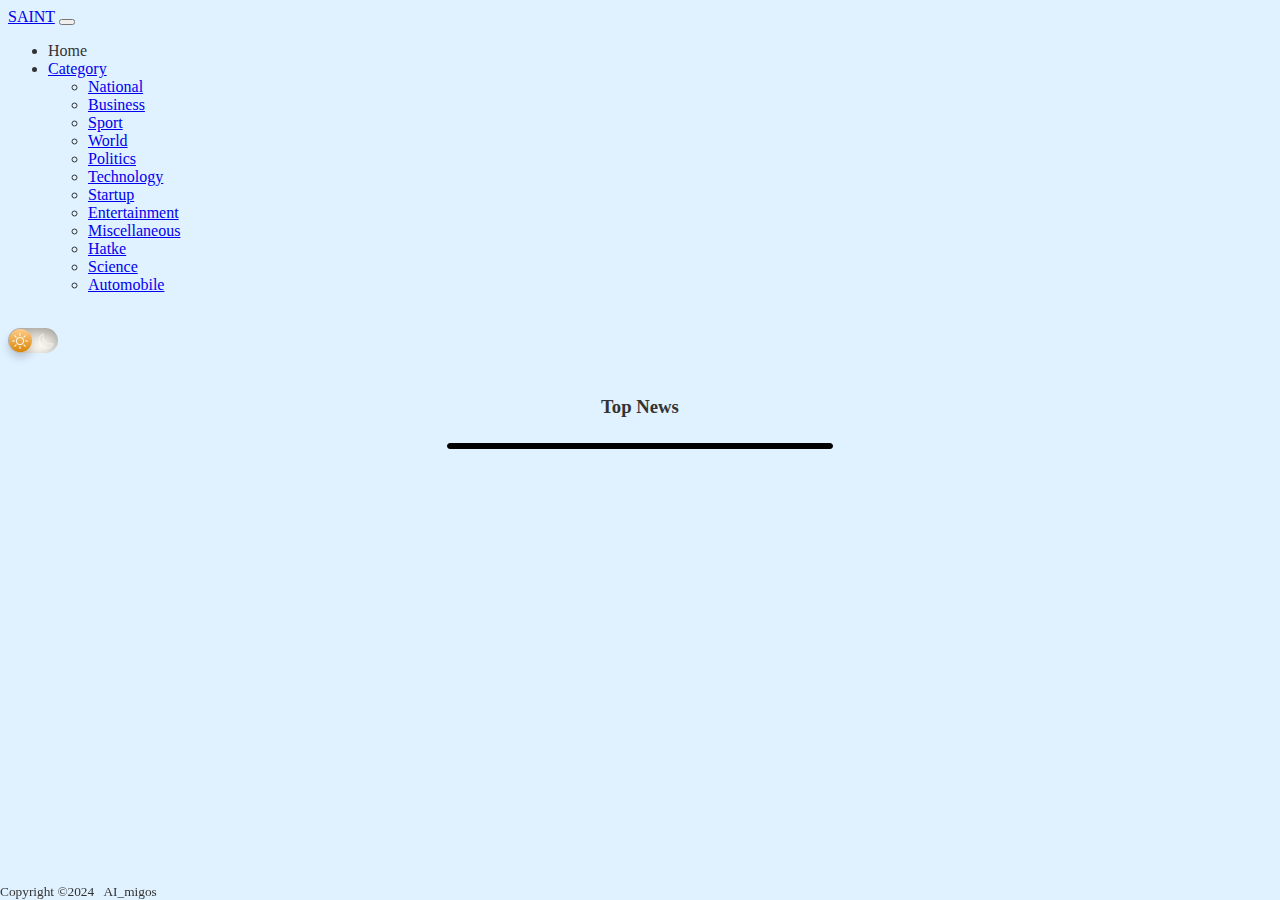
<file: Resources/NEWS/index.html>
<!DOCTYPE html>
<html lang="en">

<head>
  <meta charset="utf-8" />
  <meta name="viewport" content="width=device-width, initial-scale=1" />
  <title>News Website</title>
  <!-- favicon -->
  <link rel="icon" type="image/png" href="/img/favicon.png" sizes="32x32" />
  <!-- Bootsratp CSS -->
  <link href="https://cdn.jsdelivr.net/npm/bootstrap@5.2.0-beta1/dist/css/bootstrap.min.css" rel="stylesheet"
    integrity="sha384-0evHe/X+R7YkIZDRvuzKMRqM+OrBnVFBL6DOitfPri4tjfHxaWutUpFmBp4vmVor" crossorigin="anonymous" />
  <link rel="stylesheet" href="https://cdnjs.cloudflare.com/ajax/libs/font-awesome/6.3.0/css/all.min.css">

  <!-- Local CSS -->
  <link rel="stylesheet" href="style.css" />
</head>

<body>
  <!-- This is Bootsratp Nav bar -->
  <nav id="navbar">
    <nav class="navbar navbar-dark navbar-expand-lg bg-dark">
      <div class="container-fluid">
        <a class="navbar-brand" href="#">SAINT</a>
        <button class="navbar-toggler" type="button" data-bs-toggle="collapse" data-bs-target="#navbarSupportedContent"
          aria-controls="navbarSupportedContent" aria-expanded="false" aria-label="Toggle navigation">
          <span class="navbar-toggler-icon"></span>
        </button>
        <div class="collapse navbar-collapse" id="navbarSupportedContent">
          <ul class="navbar-nav me-auto mb-2 mb-lg-0">
            <li class="nav-item">
              <a class="nav-link active" aria-current="page" onclick="getNews('all')">Home</a>
            </li>
            <li class="nav-item dropdown">
              <a class="nav-link dropdown-toggle" href="#" id="navbarDropdown" role="button" data-bs-toggle="dropdown"
                aria-expanded="false">
                Category
              </a>
              <ul id="webList" class="dropdown-menu" aria-labelledby="navbarDropdown">
                <li onclick="sendCategory(this.id)" id="0">
                  <a class="dropdown-item" href="#">National</a>
                </li>
                <li onclick="sendCategory(this.id)" id="1">
                  <a class="dropdown-item" href="#">Business</a>
                </li>
                <li onclick="sendCategory(this.id)" id="2">
                  <a class="dropdown-item" href="#">Sport</a>
                </li>
                <li onclick="sendCategory(this.id)" id="3">
                  <a class="dropdown-item" href="#">World</a>
                </li>
                <li onclick="sendCategory(this.id)" id="4">
                  <a class="dropdown-item" href="#">Politics</a>
                </li>
                <li onclick="sendCategory(this.id)" id="5">
                  <a class="dropdown-item" href="#">Technology</a>
                </li>
                <li onclick="sendCategory(this.id)" id="6">
                  <a class="dropdown-item" href="#">Startup</a>
                </li>
                <li onclick="sendCategory(this.id)" id="7">
                  <a class="dropdown-item" href="#">Entertainment</a>
                </li>
                <li onclick="sendCategory(this.id)" id="8">
                  <a class="dropdown-item" href="#">Miscellaneous</a>
                </li>
                <li onclick="sendCategory(this.id)" id="9">
                  <a class="dropdown-item" href="#">Hatke</a>
                </li>
                <li onclick="sendCategory(this.id)" id="10">
                  <a class="dropdown-item" href="#">Science</a>
                </li>
                <li onclick="sendCategory(this.id)" id="11">
                  <a class="dropdown-item" href="#">Automobile</a>
                </li>
              </ul>
            </li>
          </ul>
              <div class="form-check form-switch">
                <input type="checkbox" id="darkModeToggle">
                <label class="form-check-label" for="darkModeToggle">
                  <svg class="moon"  xmlns="http://www.w3.org/2000/svg"
                  width="16" height="16"
                    viewBox="0 0 512 512">
                    <path fill="#fff"
                      d="M268.279,496c-67.574,0-130.978-26.191-178.534-73.745S16,311.293,16,243.718A252.252,252.252,0,0,1,154.183,18.676a24.44,24.44,0,0,1,34.46,28.958,220.12,220.12,0,0,0,54.8,220.923A218.746,218.746,0,0,0,399.085,333.2h0a220.2,220.2,0,0,0,65.277-9.846,24.439,24.439,0,0,1,28.959,34.461A252.256,252.256,0,0,1,268.279,496ZM153.31,55.781A219.3,219.3,0,0,0,48,243.718C48,365.181,146.816,464,268.279,464a219.3,219.3,0,0,0,187.938-105.31,252.912,252.912,0,0,1-57.13,6.513h0a250.539,250.539,0,0,1-178.268-74.016,252.147,252.147,0,0,1-67.509-235.4Z"
                      class="ci-primary"></path>
                  </svg>
                  <svg class="sun"  xmlns="http://www.w3.org/2000/svg" width="16"
                    height="16" fill="currentColor" class="bi bi-sun" viewBox="0 0 16 16">
                    <path
                      d="M8 11a3 3 0 1 1 0-6 3 3 0 0 1 0 6zm0 1a4 4 0 1 0 0-8 4 4 0 0 0 0 8zM8 0a.5.5 0 0 1 .5.5v2a.5.5 0 0 1-1 0v-2A.5.5 0 0 1 8 0zm0 13a.5.5 0 0 1 .5.5v2a.5.5 0 0 1-1 0v-2A.5.5 0 0 1 8 13zm8-5a.5.5 0 0 1-.5.5h-2a.5.5 0 0 1 0-1h2a.5.5 0 0 1 .5.5zM3 8a.5.5 0 0 1-.5.5h-2a.5.5 0 0 1 0-1h2A.5.5 0 0 1 3 8zm10.657-5.657a.5.5 0 0 1 0 .707l-1.414 1.415a.5.5 0 1 1-.707-.708l1.414-1.414a.5.5 0 0 1 .707 0zm-9.193 9.193a.5.5 0 0 1 0 .707L3.05 13.657a.5.5 0 0 1-.707-.707l1.414-1.414a.5.5 0 0 1 .707 0zm9.193 2.121a.5.5 0 0 1-.707 0l-1.414-1.414a.5.5 0 0 1 .707-.707l1.414 1.414a.5.5 0 0 1 0 .707zM4.464 4.465a.5.5 0 0 1-.707 0L2.343 3.05a.5.5 0 1 1 .707-.707l1.414 1.414a.5.5 0 0 1 0 .708z"
                      fill="#fff9e5"></path>
                  </svg>
                </label>
        </div>
      </div>
    </nav>
  </nav>
  <!-- This is basic header of website -->
  <div class="head container">
    <h3>
      Top News <span class="badge text-bg-secondary"></span>
    </h3>
    <span class="line"></span>
  </div>
  <!-- This is div where all the News are Fetched from API -->
  <div id="newsBox"></div>
  <div id="spinner" class="mySpin spinner-border text-warning"></div>
  <!-- This is Basic Dark Fotter -->
  <footer id="sticky-footer" class="flex-shrink-0 py-2 bg-dark text-white-50">
    <div class="container text-center">
      <small>Copyright &copy;2024 &nbsp; AI_migos</small>
    </div>
  </footer>

  <!-- Bootsratp js -->
  <script src="app.js"></script>
  <script src="https://cdn.jsdelivr.net/npm/bootstrap@5.2.0-beta1/dist/js/bootstrap.bundle.min.js"
    integrity="sha384-pprn3073KE6tl6bjs2QrFaJGz5/SUsLqktiwsUTF55Jfv3qYSDhgCecCxMW52nD2"
    crossorigin="anonymous"></script>
  <script src="https://cdn.jsdelivr.net/npm/@popperjs/core@2.11.5/dist/umd/popper.min.js"
    integrity="sha384-Xe+8cL9oJa6tN/veChSP7q+mnSPaj5Bcu9mPX5F5xIGE0DVittaqT5lorf0EI7Vk"
    crossorigin="anonymous"></script>
</body>

</html>
</file>
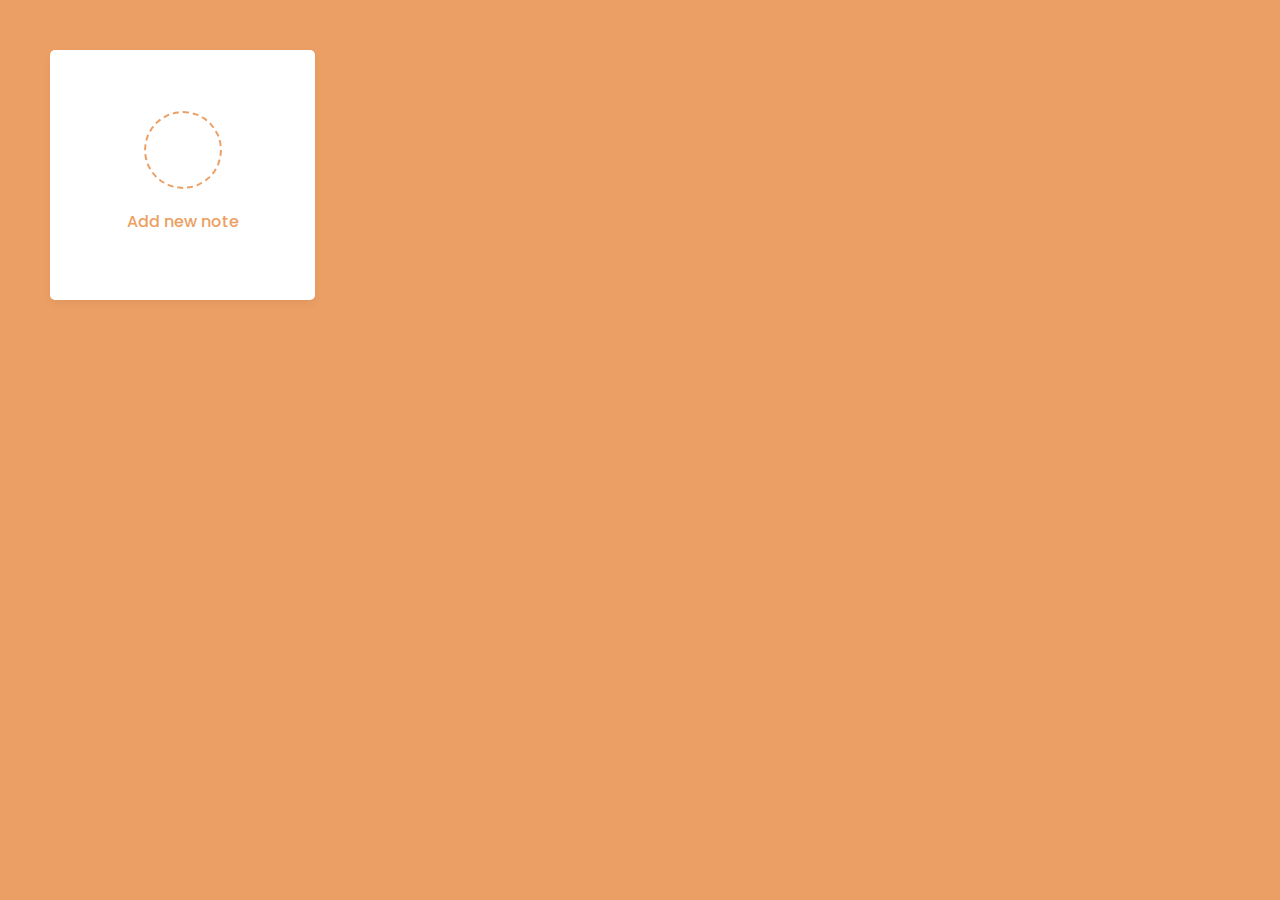
<file: Resources/Notes/index.html>
<!DOCTYPE html>

<html lang="en" dir="ltr">
  <head>
    <meta charset="utf-8">  
    <title>Notes l</title>
    <link rel="stylesheet" href="style.css">
    <meta name="viewport" content="width=device-width, initial-scale=1.0">
    <!-- Iconscout Link For Icons -->
    <link rel="stylesheet" href="https://unicons.iconscout.com/release/v4.0.0/css/line.css">
  </head>
  <body>
    <div class="popup-box">
      <div class="popup">
        <div class="content">
          <header>
            <p></p>
            <i class="uil uil-times"></i>
          </header>
          <form action="#">
            <div class="row title">
              <label>Title</label>
              <input type="text" spellcheck="false">
            </div>
            <div class="row description">
              <label>Description</label>
              <textarea spellcheck="false"></textarea>
            </div>
            <button></button>
          </form>
        </div>
      </div>
    </div>
    <div class="wrapper">
      <li class="add-box">
        <div class="icon"><i class="uil uil-plus"></i></div>
        <p>Add new note</p>
      </li>
    </div>

    <script src="script.js"></script>
    
  </body>
</html>
</file>
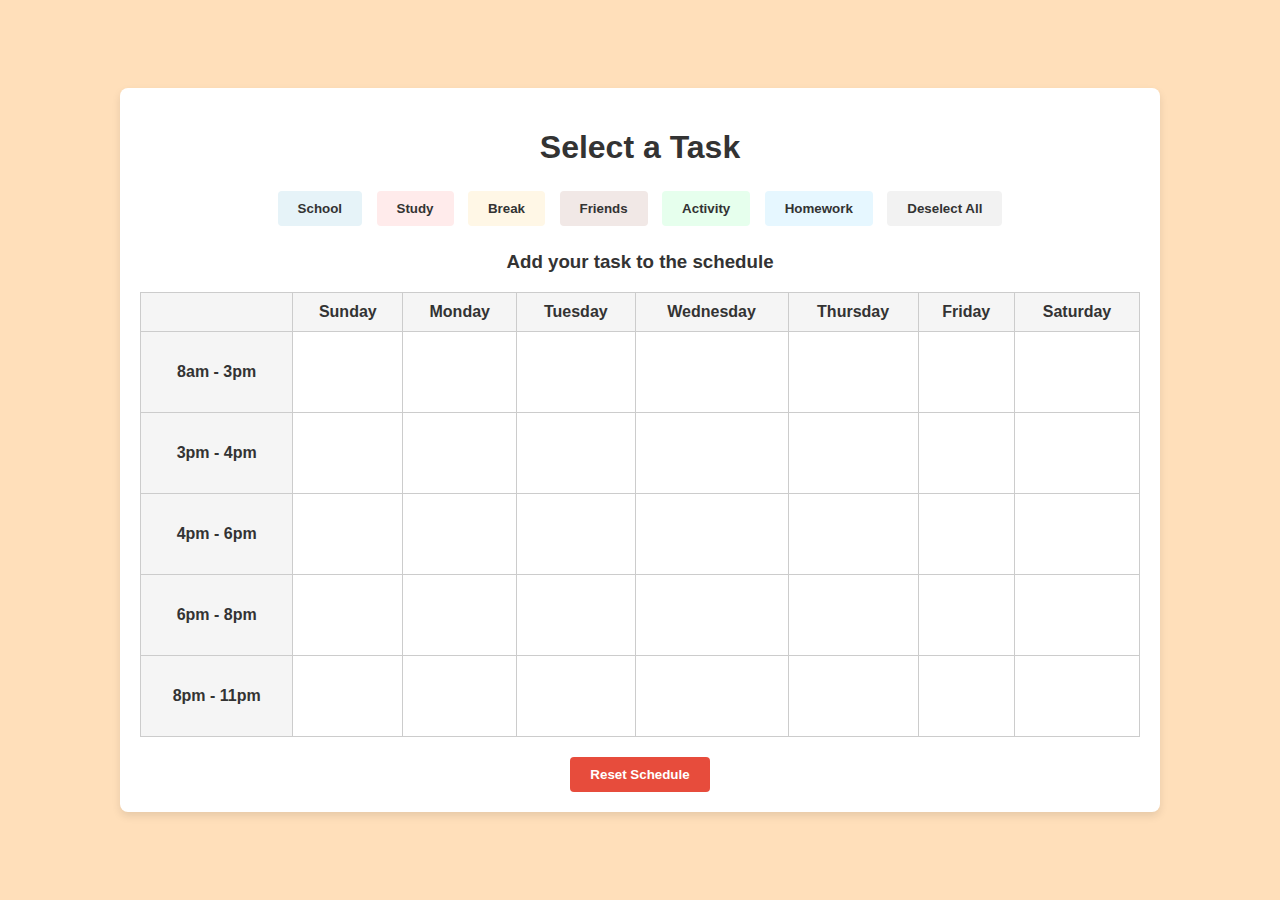
<file: Resources/Schedular/index (3).html>
<!DOCTYPE html>
<html lang="en">
<head>
    <meta charset="UTF-8">
    <meta name="viewport" content="width=device-width, initial-scale=1.0">
    <title>Weekly Scheduler</title>
    <style>
        body {
            font-family: Arial, sans-serif;
            background-color: #ffdfba; /* Light background color */
            color: #333; /* Dark text color */
            margin: 0;
            padding: 0;
            display: flex;
            flex-direction: column;
            align-items: center;
            justify-content: center;
            height: 100vh;
        }

        .scheduler-container {
            background-color: #ffffff; /* White background for container */
            color: #333333; /* Dark text color for container */
            padding: 20px;
            border-radius: 8px;
            box-shadow: 0 4px 8px rgba(0, 0, 0, 0.1);
            width: 80%;
            max-width: 1000px;
            text-align: center;
        }

        .scheduler-header h1 {
            margin-bottom: 20px;
        }

        .task-buttons {
            margin-bottom: 20px;
        }

        .task-buttons button {
            margin: 5px;
            padding: 10px 20px;
            border: none;
            border-radius: 4px;
            cursor: pointer;
            color: #333; /* Black text color */
            font-weight: bold;
        }

        .task-buttons .school { background-color: #e6f3f8; }
        .task-buttons .study { background-color: #ffebeb; }
        .task-buttons .break { background-color: #fff7e6; }
        .task-buttons .friends { background-color: #f1e8e6; }
        .task-buttons .activity { background-color: #e6ffed; }
        .task-buttons .homework { background-color: #e6f7ff; }
        .task-buttons .deselect { background-color: #f2f2f2; }

        table {
            width: 100%;
            border-collapse: collapse;
            margin-bottom: 20px;
        }

        table, th, td {
            border: 1px solid #ccc;
        }

        th, td {
            padding: 10px;
            text-align: center;
            color: #333; /* Black text color */
        }

        th {
            background-color: #f5f5f5;
        }

        td {
            height: 60px;
            background-color: #ffffff; /* Lighter background for cells */
        }

        .reset-btn {
            padding: 10px 20px;
            border: none;
            border-radius: 4px;
            cursor: pointer;
            background-color: #e74c3c;
            color: #fff;
            font-weight: bold;
        }
    </style>
</head>
<body>
    <div class="scheduler-container">
        <div class="scheduler-header">
            <h1>Select a Task</h1>
        </div>
        <div class="task-buttons">
            <button class="school" onclick="selectTask('School')">School</button>
            <button class="study" onclick="selectTask('Study')">Study</button>
            <button class="break" onclick="selectTask('Break')">Break</button>
            <button class="friends" onclick="selectTask('Friends')">Friends</button>
            <button class="activity" onclick="selectTask('Activity')">Activity</button>
            <button class="homework" onclick="selectTask('Homework')">Homework</button>
            <button class="deselect" onclick="selectTask('')">Deselect All</button>
        </div>
        <h3>Add your task to the schedule</h3>
        <table>
            <thead>
                <tr>
                    <th></th>
                    <th>Sunday</th>
                    <th>Monday</th>
                    <th>Tuesday</th>
                    <th>Wednesday</th>
                    <th>Thursday</th>
                    <th>Friday</th>
                    <th>Saturday</th>
                </tr>
            </thead>
            <tbody>
                <tr>
                    <th>8am - 3pm</th>
                    <td onclick="addTask(this)"></td>
                    <td onclick="addTask(this)"></td>
                    <td onclick="addTask(this)"></td>
                    <td onclick="addTask(this)"></td>
                    <td onclick="addTask(this)"></td>
                    <td onclick="addTask(this)"></td>
                    <td onclick="addTask(this)"></td>
                </tr>
                <tr>
                    <th>3pm - 4pm</th>
                    <td onclick="addTask(this)"></td>
                    <td onclick="addTask(this)"></td>
                    <td onclick="addTask(this)"></td>
                    <td onclick="addTask(this)"></td>
                    <td onclick="addTask(this)"></td>
                    <td onclick="addTask(this)"></td>
                    <td onclick="addTask(this)"></td>
                </tr>
                <tr>
                    <th>4pm - 6pm</th>
                    <td onclick="addTask(this)"></td>
                    <td onclick="addTask(this)"></td>
                    <td onclick="addTask(this)"></td>
                    <td onclick="addTask(this)"></td>
                    <td onclick="addTask(this)"></td>
                    <td onclick="addTask(this)"></td>
                    <td onclick="addTask(this)"></td>
                </tr>
                <tr>
                    <th>6pm - 8pm</th>
                    <td onclick="addTask(this)"></td>
                    <td onclick="addTask(this)"></td>
                    <td onclick="addTask(this)"></td>
                    <td onclick="addTask(this)"></td>
                    <td onclick="addTask(this)"></td>
                    <td onclick="addTask(this)"></td>
                    <td onclick="addTask(this)"></td>
                </tr>
                <tr>
                    <th>8pm - 11pm</th>
                    <td onclick="addTask(this)"></td>
                    <td onclick="addTask(this)"></td>
                    <td onclick="addTask(this)"></td>
                    <td onclick="addTask(this)"></td>
                    <td onclick="addTask(this)"></td>
                    <td onclick="addTask(this)"></td>
                    <td onclick="addTask(this)"></td>
                </tr>
            </tbody>
        </table>
        <button class="reset-btn" onclick="resetSchedule()">Reset Schedule</button>
    </div>
    <script>
        let selectedTask = '';

        function selectTask(task) {
            selectedTask = task;
        }

        function addTask(cell) {
            if (selectedTask) {
                cell.innerText = selectedTask;
                cell.style.backgroundColor = getTaskColor(selectedTask);
                cell.style.color = '#333'; /* Black text color */
            }
        }

        function getTaskColor(task) {
            switch (task) {
                case 'School': return '#e6f3f8';
                case 'Study': return '#ffebeb';
                case 'Break': return '#fff7e6';
                case 'Friends': return '#f1e8e6';
                case 'Activity': return '#e6ffed';
                case 'Homework': return '#e6f7ff';
                default: return '#ffffff';
            }
        }

        function resetSchedule() {
            const cells = document.querySelectorAll('td');
            cells.forEach(cell => {
                cell.innerText = '';
                cell.style.backgroundColor = '#fff';
                cell.style.color = '#333';
            });
        }
    </script>
</body>
</html>
</file>
<file: Resources/NEWS/style.css>
@import url('https://fonts.googleapis.com/css2?family=Poppins:wght@300&display=swap');

/* Default (Light) Mode */
:root {
    --background-color: #e0f1ff; /* Light background color */
    --text-color: #333333; /* Dark text color */
    --card-background: rgba(120, 171, 196, 0.204); /* Card background color */
  }
  
  /* Dark Mode */
  body.dark-mode {
    --background-color: #0b105e; /* Dark background color */
    --text-color: #ffffff; /* Light text color */
    --card-background: rgba(0, 0, 0, 0.24); /* Dark card background color */
  }
  body {
    background-color: var(--background-color);
    color: var(--text-color);
  }
  .head {
    display: flex;
    justify-content: center;
    align-items: center;
    flex-direction: column;
    padding: 12px;
    margin: 12px auto;
}


.card-body{
    padding: 1rem;
}

.card-title{
    color: #1e68d7;
    letter-spacing: 1px;
    font-size: 16px;
    font-weight: bold;
    font-family: 'Poppins', sans-serif;
    text-overflow: ellipsis;
    display: -webkit-box;
    -webkit-line-clamp: 2;
    -webkit-box-orient: vertical;  
    max-height: 80px; /* 4 lines at 20px per line */
    white-space: normal;
    overflow: hidden;


}
.card-text{
    max-height: 100px; /* 4 lines at 20px per line */
  overflow: hidden;
  text-overflow: ellipsis;
  letter-spacing: 1px;
  font-family: 'Poppins', sans-serif;
  white-space: normal;
  font-size: 13px;
  display: -webkit-box;
  -webkit-line-clamp: 4;
  -webkit-box-orient: vertical;  
}


.card-author{
    font-weight: bold;
    font-family: 'Poppins', sans-serif;
    letter-spacing: 1px;
    padding-top: 12px;
    font-size: 12px;
}
.card-date{
    font-family: 'Poppins', sans-serif;
    letter-spacing: 1px;
    font-size: 10px;
}

#newsBox {
    display: flex;
    justify-content: center;
align-items: center;
    gap: 2rem;
    flex-wrap: wrap;

}

.newsCard {
    display: flex;
    flex-direction: column;
    background-color: var(--card-background);
    height: 450px;
    width: 360px;
    border-radius: 9px;
    overflow: hidden;
    box-sizing: border-box;
}
.thumnail{
    width: 100%;
    height: 100%;
}

.imageWrapper{
    width: 100%;
    height: 180px;
    object-fit: cover;
}

#img {
    height: 406px;
    width: 721px;
}

.line {
    width: 30vw;
    border: 1px solid black;
    margin: 7px;
    background-color: black;
    height: 4px;
    border-radius: 24px;
}

footer {
    position: fixed;
    left: 0;
    bottom: 0;
    width: 100%;
}

.mySpin {
    margin: 50px auto;
    display: block;
    height: 10vh;
    ;
    width: 10vh;
    ;
    visibility: visible;
}

.card-header{
    border: none;
}

/* Media Quries */

@media only screen and (min-width:844px) and (max-width:1142px){
   
    .newsCard {
        display: flex;
        flex-direction: column;
        background-color: rgba(128, 128, 128, 0.204);
        height: 380px;
        width: 250px;
        border-radius: 9px;
        overflow: hidden;
        box-sizing: border-box;
    }
    .card-title{
        color: #1e68d7;
        letter-spacing: 1px;
        font-size: 14px;
        font-weight: bold;
        font-family: 'Poppins', sans-serif;
        text-overflow: ellipsis;
        display: -webkit-box;
        -webkit-line-clamp: 2;
        -webkit-box-orient: vertical;  
        max-height: 80px; /* 4 lines at 20px per line */
        white-space: normal;
        overflow: hidden;
    
    
    }
    .card-author{
        font-weight: bold;
        font-family: 'Poppins', sans-serif;
        letter-spacing: 1px;
        padding-top: 12px;
        font-size: 8px;
    }
    .card-text{
        max-height: 100px; /* 4 lines at 20px per line */
      overflow: hidden;
      text-overflow: ellipsis;
      letter-spacing: 1px;
      font-family: 'Poppins', sans-serif;
      white-space: normal;
      font-size: 11px;
      display: -webkit-box;
      -webkit-line-clamp: 4;
      -webkit-box-orient: vertical;  
    }
    .imageWrapper{
        width: 100%;
        height: 150px;
        object-fit: cover;
    }
    .card-body{
        padding: 0.5rem;
    }
    
}
label {
    width:50px;
    height:25px;
    position: relative;
    display: block;
    background: #fffdf3;
    border-radius: 50px;
    box-shadow: inset 0px 5px 15px rgba(0,0,0,0.4), inset 0px -5px 15px rgba(255,255,255,0.4);
    cursor: pointer;
  }
  label:after {
    content: "";
    width:23px;
    height: 23px;
    position: absolute;
    top:1px;
    left:1px;
    background: linear-gradient(180deg,#ffcc89,#d8860b);
    border-radius: 50px;
    box-shadow: 0px 5px 10px rgba(0,0,0,0.2);
  }
  input {
    width: 0;
    height: 0;
    visibility: hidden;
  }
  input:checked + label {
    background: #242424;
  }
  input:checked + label:after {
    left: 49px; 
    transform: translateX(-100%); 
    background: linear-gradient(180deg, #777, #3a3a3a);
}
  label, label:after {
    transition: 0.3s
  }
  label:active:after{ 
     width: 30px;
  }
  label svg {
    position: absolute;
    width: 20px;
    top: 4.5px;
    left:2px;
    z-index: 100;
  }
  label svg.sun {
    opacity: 1;
    transition: 0.3s;
  }
  label svg.moon {
    opacity: 0.5;
    left:28px;
    transition: 0.3s;
  }
  input:checked + label svg.sun {
    opacity: 0.2;
  }
  input:checked + label svg.moon {
     opacity: 1;
  }
  .form-switch{
    padding-left: 0;
  }
  .form-check{
    padding-left: 0;
  }
@media only screen and (min-width:492px) and (max-width:842px){

      
    .newsCard {
        display: flex;
        flex-direction: column;
        background-color: rgba(128, 128, 128, 0.204);
        height: 360px;
        width: 230px;
        border-radius: 9px;
        overflow: hidden;
        box-sizing: border-box;
    }
    .imageWrapper{
        width: 100%;
        height: 130px;
        object-fit: cover;
    }
    .card-title{
        color: #1e68d7;
        letter-spacing: 1px;
        font-size: 13px;
        font-weight: bold;
        font-family: 'Poppins', sans-serif;
        text-overflow: ellipsis;
        display: -webkit-box;
        -webkit-line-clamp: 2;
        -webkit-box-orient: vertical;  
        max-height: 80px; /* 4 lines at 20px per line */
        white-space: normal;
        overflow: hidden;
    
    
    }
    .card-text{
        max-height: 100px; /* 4 lines at 20px per line */
      overflow: hidden;
      text-overflow: ellipsis;
      letter-spacing: 1px;
      font-family: 'Poppins', sans-serif;
      white-space: normal;
      font-size: 10px;
      display: -webkit-box;
      -webkit-line-clamp: 4;
      -webkit-box-orient: vertical;  
    }
    .card-author{
        font-weight: bold;
        font-family: 'Poppins', sans-serif;
        letter-spacing: 1px;
        padding-top: 12px;
        font-size: 8px;
    }
}
@media (prefers-color-scheme: dark) {
    body {
      background-color: var(--background-color);
      color: var(--text-color);
    }
    /* Add dark mode specific styles here */
}  
@media only screen and (min-width:400px) and (max-width:490px){

      
    .newsCard {
        display: flex;
        flex-direction: column;
        background-color: rgba(128, 128, 128, 0.204);
        height: 360px;
        width: 80%;
        border-radius: 9px;
        overflow: hidden;
        box-sizing: border-box;
    }
    .imageWrapper{
        width: 100%;
        height: 130px;
        object-fit: cover;
    }
    .card-title{
        color: #1e68d7;
        letter-spacing: 1px;
        font-size: 13px;
        font-weight: bold;
        font-family: 'Poppins', sans-serif;
        text-overflow: ellipsis;
        display: -webkit-box;
        -webkit-line-clamp: 2;
        -webkit-box-orient: vertical;  
        max-height: 80px; /* 4 lines at 20px per line */
        white-space: normal;
        overflow: hidden;
    
    
    }
    .card-text{
        max-height: 100px; /* 4 lines at 20px per line */
      overflow: hidden;
      text-overflow: ellipsis;
      letter-spacing: 1px;
      font-family: 'Poppins', sans-serif;
      white-space: normal;
      font-size: 10px;
      display: -webkit-box;
      -webkit-line-clamp: 4;
      -webkit-box-orient: vertical;  
    }
    .card-author{
        font-weight: bold;
        font-family: 'Poppins', sans-serif;
        letter-spacing: 1px;
        padding-top: 12px;
        font-size: 8px;
    }
}
</file>
<file: Resources/Notes/style.css>
/* Import Google Font - Poppins */
@import url('https://fonts.googleapis.com/css2?family=Poppins:wght@400;500;600;700&display=swap');
*{
  margin: 0;
  padding: 0;
  box-sizing: border-box;
  font-family: 'Poppins', sans-serif;
}
body{
  background: #ec9f64;
}
::selection{
  color: #fff;
  background: #ec9f64;
}
.wrapper{
  margin: 50px;
  display: grid;
  gap: 25px;
  grid-template-columns: repeat(auto-fill, 265px);
}
.wrapper li{
  height: 250px;
  list-style: none;
  border-radius: 5px;
  padding: 15px 20px 20px;
  background: #fff;
  box-shadow: 0 4px 8px rgba(0,0,0,0.05);
}
.add-box, .icon, .bottom-content, 
.popup, header, .settings .menu li{
  display: flex;
  align-items: center;
  justify-content: space-between;
}
.add-box{
  cursor: pointer;
  flex-direction: column;
  justify-content: center;
}
.add-box .icon{
  height: 78px;
  width: 78px;
  color: #ec9f64;
  font-size: 40px;
  border-radius: 50%;
  justify-content: center;
  border: 2px dashed #ec9f64;
}
.add-box p{
  color: #ec9f64;
  font-weight: 500;
  margin-top: 20px;
}
.note{
  display: flex;
  flex-direction: column;
  justify-content: space-between;
}
.note .details{
  max-height: 165px;
  overflow-y: auto;
}
.note .details::-webkit-scrollbar,
.popup textarea::-webkit-scrollbar{
  width: 0;
}
.note .details:hover::-webkit-scrollbar,
.popup textarea:hover::-webkit-scrollbar{
  width: 5px;
}
.note .details:hover::-webkit-scrollbar-track,
.popup textarea:hover::-webkit-scrollbar-track{
  background: #f1f1f1;
  border-radius: 25px;
}
.note .details:hover::-webkit-scrollbar-thumb,
.popup textarea:hover::-webkit-scrollbar-thumb{
  background: #e6e6e6;
  border-radius: 25px;
}
.note p{
  font-size: 22px;
  font-weight: 500;
}
.note span{
  display: block;
  color: #575757;
  font-size: 16px;
  margin-top: 5px;
}
.note .bottom-content{
  padding-top: 10px;
  border-top: 1px solid #ccc;
}
.bottom-content span{
  color: #6D6D6D;
  font-size: 14px;
}
.bottom-content .settings{
  position: relative;
}
.bottom-content .settings i{
  color: #6D6D6D;
  cursor: pointer;
  font-size: 15px;
}
.settings .menu{
  z-index: 1;
  bottom: 0;
  right: -5px;
  padding: 5px 0;
  background: #fff;
  position: absolute;
  border-radius: 4px;
  transform: scale(0);
  transform-origin: bottom right;
  box-shadow: 0 0 6px rgba(0,0,0,0.15);
  transition: transform 0.2s ease;
}
.settings.show .menu{
  transform: scale(1);
}
.settings .menu li{
  height: 25px;
  font-size: 16px;
  margin-bottom: 2px;
  padding: 17px 15px;
  cursor: pointer;
  box-shadow: none;
  border-radius: 0;
  justify-content: flex-start;
}
.menu li:last-child{
  margin-bottom: 0;
}
.menu li:hover{
  background: #f5f5f5;
}
.menu li i{
  padding-right: 8px;
}

.popup-box{
  position: fixed;
  top: 0;
  left: 0;
  z-index: 2;
  height: 100%;
  width: 100%;
  background: rgba(0,0,0,0.4);
}
.popup-box .popup{
  position: absolute;
  top: 50%;
  left: 50%;
  z-index: 3;
  width: 100%;
  max-width: 400px;
  justify-content: center;
  transform: translate(-50%, -50%) scale(0.95);
}
.popup-box, .popup{
  opacity: 0;
  pointer-events: none;
  transition: all 0.25s ease;
}
.popup-box.show, .popup-box.show .popup{
  opacity: 1;
  pointer-events: auto;
}
.popup-box.show .popup{
  transform: translate(-50%, -50%) scale(1);
}
.popup .content{
  border-radius: 5px;
  background: #fff;
  width: calc(100% - 15px);
  box-shadow: 0 0 15px rgba(0,0,0,0.1);
}
.content header{
  padding: 15px 25px;
  border-bottom: 1px solid #ccc;
}
.content header p{
  font-size: 20px;
  font-weight: 500;
}
.content header i{
  color: #8b8989;
  cursor: pointer;
  font-size: 23px;
}
.content form{
  margin: 15px 25px 35px;
}
.content form .row{
  margin-bottom: 20px;
}
form .row label{
  font-size: 18px;
  display: block;
  margin-bottom: 6px;
}
form :where(input, textarea){
  height: 50px;
  width: 100%;
  outline: none;
  font-size: 17px;
  padding: 0 15px;
  border-radius: 4px;
  border: 1px solid #999;
}
form :where(input, textarea):focus{
  box-shadow: 0 2px 4px rgba(0,0,0,0.11);
}
form .row textarea{
  height: 150px;
  resize: none;
  padding: 8px 15px;
}
form button{
  width: 100%;
  height: 50px;
  color: #fff;
  outline: none;
  border: none;
  cursor: pointer;
  font-size: 17px;
  border-radius: 4px;
  background: #ec9f64;
}

@media (max-width: 660px){
  .wrapper{
    margin: 15px;
    gap: 15px;
    grid-template-columns: repeat(auto-fill, 100%);
  }
  .popup-box .popup{
    max-width: calc(100% - 15px);
  }
  .bottom-content .settings i{
    font-size: 17px;
  }
}
</file>
